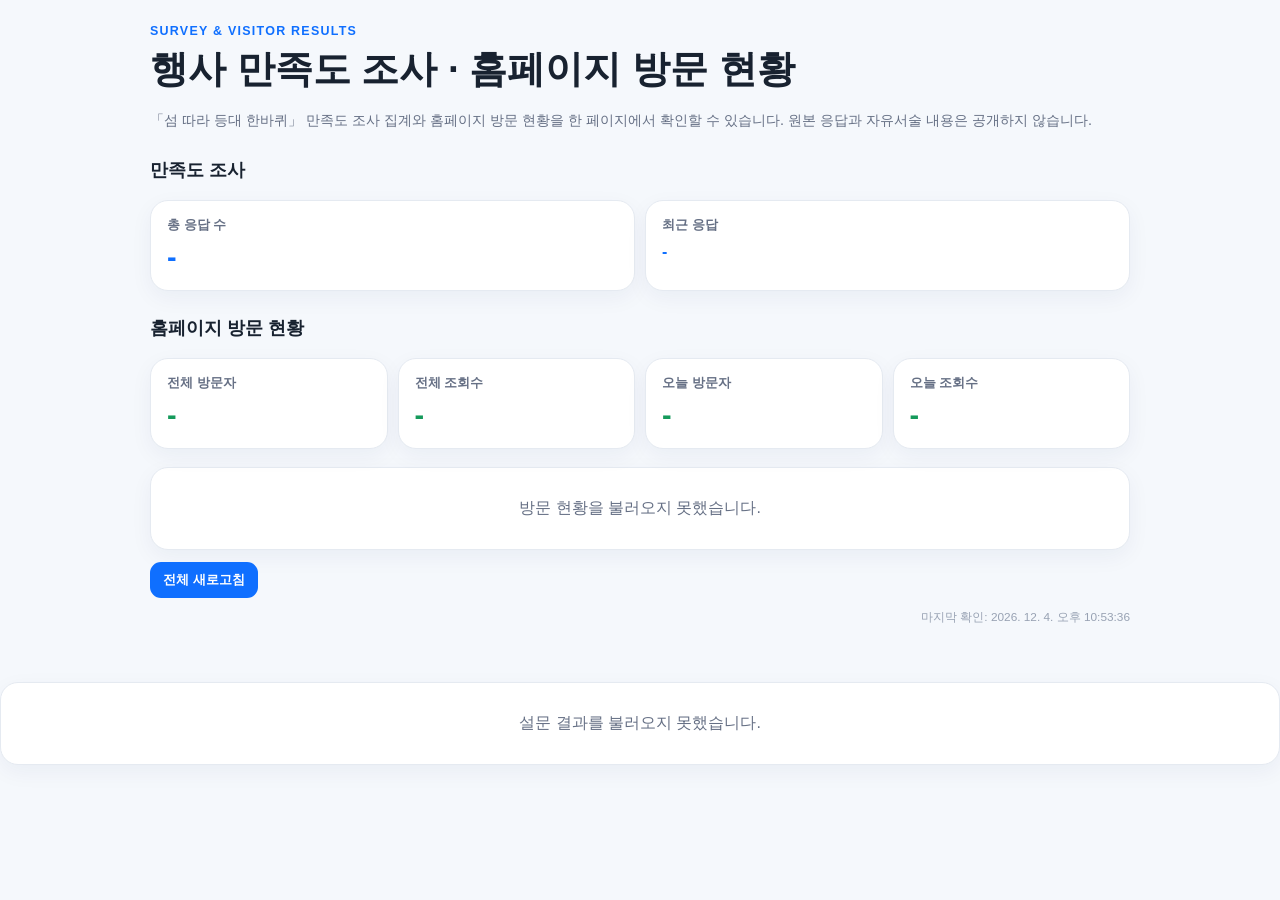
<file: survey-results.html>
<!doctype html>
<html lang="ko">
<head>
<meta charset="utf-8" />
<meta name="viewport" content="width=device-width, initial-scale=1, viewport-fit=cover" />
<meta name="robots" content="noindex,nofollow" />
<title>행사 만족도 조사 · 홈페이지 방문 현황</title>
<style>
:root{--b:#0f6fff;--t:#182230;--m:#667085;--l:#e5eaf1;--bg:#f5f8fc;--green:#159a5b}
*{box-sizing:border-box}
body{margin:0;background:var(--bg);color:var(--t);font-family:-apple-system,BlinkMacSystemFont,"Segoe UI","Noto Sans KR",sans-serif}
.wrap{width:min(980px,calc(100% - 24px));margin:24px auto 56px}
.eyebrow{color:var(--b);font-weight:900;letter-spacing:.1em;font-size:.78rem;margin:0 0 6px}
h1{margin:0;font-size:clamp(1.7rem,6vw,2.4rem)}
.desc{color:var(--m);line-height:1.65;font-size:.9rem}
.section-title{margin:24px 0 10px;font-size:1.15rem}
.summary{display:grid;grid-template-columns:repeat(2,1fr);gap:10px;margin:18px 0}
.visit-summary{grid-template-columns:repeat(4,1fr)}
.card,.panel{background:#fff;border:1px solid var(--l);border-radius:18px;box-shadow:0 7px 22px rgba(20,49,91,.05)}
.card{padding:16px}
.card span{display:block;color:var(--m);font-size:.8rem;font-weight:700}
.card strong{display:block;color:var(--b);font-size:1.8rem;margin-top:7px}
.visit-summary .card strong{color:var(--green)}
.panel{padding:16px;margin-top:12px}
.panel h2{font-size:1.05rem;margin:0 0 12px}
.q{padding:14px 0;border-top:1px solid #edf1f6}
.q:first-child{border-top:0;padding-top:0}
.qt{font-weight:850;line-height:1.45;font-size:.94rem}
.avg{color:var(--b);font-weight:950;font-size:1.55rem;margin:8px 0}
.rows{display:grid;gap:6px}
.row{display:grid;grid-template-columns:30px 1fr 42px;gap:8px;align-items:center;font-size:.78rem}
.track{height:9px;background:#edf2f8;border-radius:999px;overflow:hidden}
.fill{height:100%;background:var(--b);border-radius:999px}
.count{text-align:right;color:var(--m)}
.tags{display:grid;grid-template-columns:repeat(2,1fr);gap:8px}
.tag{display:flex;justify-content:space-between;gap:10px;padding:10px 12px;background:#f7f9fc;border:1px solid #e8edf4;border-radius:13px;font-size:.84rem}
.tag strong{color:var(--b)}
.state{text-align:center;color:var(--m);padding:30px 10px}
.foot{color:#98a2b3;font-size:.74rem;text-align:right;margin-top:12px}
.note{margin:8px 0 0;color:var(--m);font-size:.78rem;line-height:1.55}
button{border:0;border-radius:11px;padding:9px 13px;background:var(--b);color:#fff;font-weight:800;margin-top:12px;cursor:pointer}
table{width:100%;border-collapse:collapse;font-size:.82rem}
th,td{padding:10px 8px;border-bottom:1px solid #edf1f6;text-align:right}
th:first-child,td:first-child{text-align:left}
th{color:var(--m);font-size:.76rem}

.comments{display:grid;gap:10px}
.comment-group{background:#f8fafc;border:1px solid #e7edf4;border-radius:14px;overflow:hidden}
.comment-group summary{display:flex;align-items:center;justify-content:space-between;gap:12px;padding:13px 14px;cursor:pointer;font-size:.9rem;font-weight:850;line-height:1.45;list-style:none}
.comment-group summary::-webkit-details-marker{display:none}
.comment-group summary::after{content:'＋';flex:0 0 auto;color:var(--b);font-size:1.15rem;font-weight:900}
.comment-group[open] summary::after{content:'−'}
.comment-group__count{margin-left:auto;color:var(--m);font-size:.75rem;font-weight:800;white-space:nowrap}
.comment-group__body{padding:0 12px 12px;border-top:1px solid #e7edf4}
.comment-list{display:grid;gap:10px;padding-top:10px}
.comment-item{padding:12px 13px;background:#fff;border:1px solid #e7edf4;border-radius:12px}
.comment-item p{margin:0;white-space:pre-wrap;line-height:1.6;font-size:.88rem}
.comment-item time{display:block;margin-top:7px;color:#98a2b3;font-size:.72rem}
.comment-empty{color:var(--m);font-size:.84rem;padding:10px 2px 0}

@media(max-width:760px){
  .visit-summary{grid-template-columns:repeat(2,1fr)}
}
@media(max-width:600px){
  .tags{grid-template-columns:1fr}
  .wrap{margin-top:18px}
  .summary{grid-template-columns:1fr 1fr}
}
</style>
</head>

<body>
<main class="wrap">
<p class="eyebrow">SURVEY & VISITOR RESULTS</p>
<h1>행사 만족도 조사 · 홈페이지 방문 현황</h1>
<p class="desc">「섬 따라 등대 한바퀴」 만족도 조사 집계와 홈페이지 방문 현황을 한 페이지에서 확인할 수 있습니다. 원본 응답과 자유서술 내용은 공개하지 않습니다.</p>

<h2 class="section-title">만족도 조사</h2>
<section class="summary">
  <div class="card"><span>총 응답 수</span><strong id="total">-</strong></div>
  <div class="card"><span>최근 응답</span><strong id="latest" style="font-size:1rem;line-height:1.4">-</strong></div>
</section>

  <h2 class="section-title">홈페이지 방문 현황</h2>
<section class="summary visit-summary">
  <div class="card"><span>전체 방문자</span><strong id="visitTotalVisitors">-</strong></div>
  <div class="card"><span>전체 조회수</span><strong id="visitTotalPageviews">-</strong></div>
  <div class="card"><span>오늘 방문자</span><strong id="visitTodayVisitors">-</strong></div>
  <div class="card"><span>오늘 조회수</span><strong id="visitTodayPageviews">-</strong></div>
</section>

<div id="loadingVisits" class="panel state">방문 현황을 불러오는 중입니다.</div>
<div id="visitContent" hidden>
  <section class="panel">
    <h2>최근 14일 방문 현황</h2>
    <table>
      <thead><tr><th>날짜</th><th>방문자</th><th>조회수</th></tr></thead>
      <tbody id="visitDaily"></tbody>
    </table>
    <p class="note" id="trackingStarted"></p>
    <p class="note">방문자 수는 브라우저에 저장된 익명 ID를 기준으로 계산되며, 추적 기능 적용 이후의 접속만 집계됩니다.</p>
  </section>
</div>

<button id="refresh">전체 새로고침</button>
<div id="updated" class="foot"></div>
</main>

<div id="loadingSurvey" class="panel state">설문 결과를 불러오는 중입니다.</div>
<div id="surveyContent" hidden>
  <section class="panel"><h2>문항별 만족도</h2><div id="questions"></div></section>
  <section class="panel"><h2>불편사항 응답</h2><div id="issues" class="tags"></div></section>
  <section class="panel"><h2>응답 언어</h2><div id="langs" class="tags"></div></section>
  <section class="panel">
    <h2>서술형 응답</h2>
    <p class="note">아래 항목을 눌러 펼쳤을 때만 전체 서술 내용을 확인할 수 있습니다.</p>
    <div class="comments">
      <details class="comment-group">
        <summary>
          <span>불편했던 점이나 개선되었으면 하는 사항을 알려주세요.</span>
          <span class="comment-group__count" id="improvementCount">0건</span>
        </summary>
        <div class="comment-group__body">
          <div id="improvementComments" class="comment-list"></div>
        </div>
      </details>

      <details class="comment-group">
        <summary>
          <span>이번 행사에서 가장 만족스러웠던 점을 알려주세요.</span>
          <span class="comment-group__count" id="positiveCount">0건</span>
        </summary>
        <div class="comment-group__body">
          <div id="positiveComments" class="comment-list"></div>
        </div>
      </details>
    </div>
  </section>
</div>
  
<script>
const U='https://rkxqayycirimuptduwwy.supabase.co';
const K='sb_publishable_dFlJrnyhyXKMcdwEmjLKQA_D8gGDa0Z';

const Q={
  q1:"이번 '섬 따라 등대 한바퀴' 행사에 전반적으로 만족하셨나요?",
  q2:'행사 참여 방법은 이해하기 쉬웠나요?',
  q3:'스탬프 대상지 위치와 이동 동선은 찾기 편리했나요?',
  q4:'홈페이지의 명소정보·길찾기·운영시간·안전 안내는 도움이 되었나요?',
  q5:'스탬프 투어를 통해 여수의 등대와 주변 관광지에 관심이 높아졌나요?',
  q6:'기념품은 행사 참여와 완주에 도움이 되었나요?',
  q7:'앞으로 비슷한 행사가 열린다면 다시 참여하고 싶으신가요?'
};
const I={
  method:'참여 방법',location:'대상지 위치',route:'이동 동선',
  stamp:'스탬프 이용',qr:'QR·홈페이지',guidance:'현장 안내',
  gift:'기념품',other:'기타',none:'불편사항 없음'
};
const L={ko:'한국어',en:'English',ja:'日本語',zh:'中文'};

async function rpc(name, body={}) {
  const r = await fetch(`${U}/rest/v1/rpc/${name}`,{
    method:'POST',
    headers:{apikey:K,'Content-Type':'application/json'},
    body:JSON.stringify(body)
  });
  if(!r.ok) throw new Error(`${name}: ${r.status}`);
  return r.json();
}

function tagBox(el,data,map){
  el.replaceChildren();
  for(const [k,label] of Object.entries(map)){
    const d=document.createElement('div'); d.className='tag';
    const a=document.createElement('span'); a.textContent=label;
    const b=document.createElement('strong'); b.textContent=`${Number(data?.[k]||0).toLocaleString('ko-KR')}명`;
    d.append(a,b); el.append(d);
  }
}

function qBox(key,avg,counts){
  const d=document.createElement('div'); d.className='q';
  const t=document.createElement('div'); t.className='qt'; t.textContent=Q[key];
  const a=document.createElement('div'); a.className='avg';
  a.textContent=avg==null?'-':`${Number(avg).toFixed(2)} / 5점`;
  const rows=document.createElement('div'); rows.className='rows';
  const total=[1,2,3,4,5].reduce((s,n)=>s+Number(counts?.[n]||0),0);

  [5,4,3,2,1].forEach(n=>{
    const c=Number(counts?.[n]||0);
    const r=document.createElement('div'); r.className='row';
    const x=document.createElement('span'); x.textContent=`${n}점`;
    const tr=document.createElement('div'); tr.className='track';
    const f=document.createElement('div'); f.className='fill';
    f.style.width=total?`${c/total*100}%`:'0%';
    tr.append(f);
    const z=document.createElement('span'); z.className='count'; z.textContent=`${c}명`;
    r.append(x,tr,z); rows.append(r);
  });

  if(key==='q4'&&Number(counts?.not_used||0)>0){
    const r=document.createElement('div'); r.className='row';
    const x=document.createElement('span'); x.textContent='미사용';
    const tr=document.createElement('div'); tr.className='track';
    const f=document.createElement('div'); f.className='fill'; f.style.width='0%';
    tr.append(f);
    const z=document.createElement('span'); z.className='count'; z.textContent=`${Number(counts.not_used)}명`;
    r.append(x,tr,z); rows.append(r);
  }

  d.append(t,a,rows);
  return d;
}


function renderComments(container, rows){
  container.replaceChildren();
  if(!Array.isArray(rows) || rows.length===0){
    const p=document.createElement('p');
    p.className='comment-empty';
    p.textContent='작성된 응답이 없습니다.';
    container.append(p);
    return;
  }

  rows.forEach(row=>{
    const item=document.createElement('article');
    item.className='comment-item';

    const p=document.createElement('p');
    p.textContent=String(row.text||'');

    const time=document.createElement('time');
    time.textContent=row.created_at
      ? new Date(row.created_at).toLocaleString('ko-KR')
      : '';

    item.append(p,time);
    container.append(item);
  });
}

async function loadSurvey(){
  const loading=document.getElementById('loadingSurvey');
  const content=document.getElementById('surveyContent');
  loading.hidden=false; content.hidden=true;

  try{
    const [d, comments]=await Promise.all([
      rpc('get_public_survey_results'),
      rpc('get_public_survey_comments')
    ]);
    document.getElementById('total').textContent=Number(d.total_responses||0).toLocaleString('ko-KR');
    document.getElementById('latest').textContent=d.latest_response_at
      ? new Date(d.latest_response_at).toLocaleString('ko-KR')
      : '아직 응답 없음';

    const qs=document.getElementById('questions');
    qs.replaceChildren();
    for(const k of ['q1','q2','q3','q4','q5','q6','q7']){
      qs.append(qBox(k,d.averages?.[k],d.score_counts?.[k]||{}));
    }

    tagBox(document.getElementById('issues'),d.inconveniences||{},I);
    tagBox(document.getElementById('langs'),d.languages||{},L);
    const improvementRows = comments.improvement_comments || [];
    const positiveRows = comments.positive_comments || [];

    renderComments(
      document.getElementById('improvementComments'),
      improvementRows
    );
    renderComments(
      document.getElementById('positiveComments'),
      positiveRows
    );

    document.getElementById('improvementCount').textContent =
      `${improvementRows.length.toLocaleString('ko-KR')}건`;
    document.getElementById('positiveCount').textContent =
      `${positiveRows.length.toLocaleString('ko-KR')}건`;

    loading.hidden=true;
    content.hidden=false;
  }catch(e){
    console.error(e);
    loading.textContent='설문 결과를 불러오지 못했습니다.';
  }
}

async function loadVisits(){
  const loading=document.getElementById('loadingVisits');
  const content=document.getElementById('visitContent');
  loading.hidden=false; content.hidden=true;

  try{
    const d=await rpc('get_site_visit_stats');

    document.getElementById('visitTotalVisitors').textContent=
      Number(d.total_visitors||0).toLocaleString('ko-KR');
    document.getElementById('visitTotalPageviews').textContent=
      Number(d.total_pageviews||0).toLocaleString('ko-KR');
    document.getElementById('visitTodayVisitors').textContent=
      Number(d.today_visitors||0).toLocaleString('ko-KR');
    document.getElementById('visitTodayPageviews').textContent=
      Number(d.today_pageviews||0).toLocaleString('ko-KR');

    const tbody=document.getElementById('visitDaily');
    tbody.replaceChildren();

    const rows=Array.isArray(d.daily)?d.daily:[];
    if(rows.length===0){
      const tr=document.createElement('tr');
      const td=document.createElement('td');
      td.colSpan=3;
      td.style.textAlign='center';
      td.style.color='#667085';
      td.textContent='아직 기록된 방문이 없습니다.';
      tr.append(td);
      tbody.append(tr);
    }else{
      rows.forEach(row=>{
        const tr=document.createElement('tr');
        const date=document.createElement('td');
        const visitors=document.createElement('td');
        const views=document.createElement('td');
        date.textContent=row.date;
        visitors.textContent=Number(row.visitors||0).toLocaleString('ko-KR');
        views.textContent=Number(row.pageviews||0).toLocaleString('ko-KR');
        tr.append(date,visitors,views);
        tbody.append(tr);
      });
    }

    document.getElementById('trackingStarted').textContent=
      d.tracking_started_at
        ? `방문자 기록 시작: ${new Date(d.tracking_started_at).toLocaleString('ko-KR')}`
        : '방문자 기록은 아직 시작되지 않았습니다. 메인 홈페이지에 방문자 추적 스크립트를 연결하면 기록이 시작됩니다.';

    loading.hidden=true;
    content.hidden=false;
  }catch(e){
    console.error(e);
    loading.textContent='방문 현황을 불러오지 못했습니다.';
  }
}

async function loadAll(){
  await Promise.all([loadSurvey(),loadVisits()]);
  document.getElementById('updated').textContent=`마지막 확인: ${new Date().toLocaleString('ko-KR')}`;
}

document.getElementById('refresh').onclick=loadAll;
loadAll();
</script>
</body>
</html>
</file>
